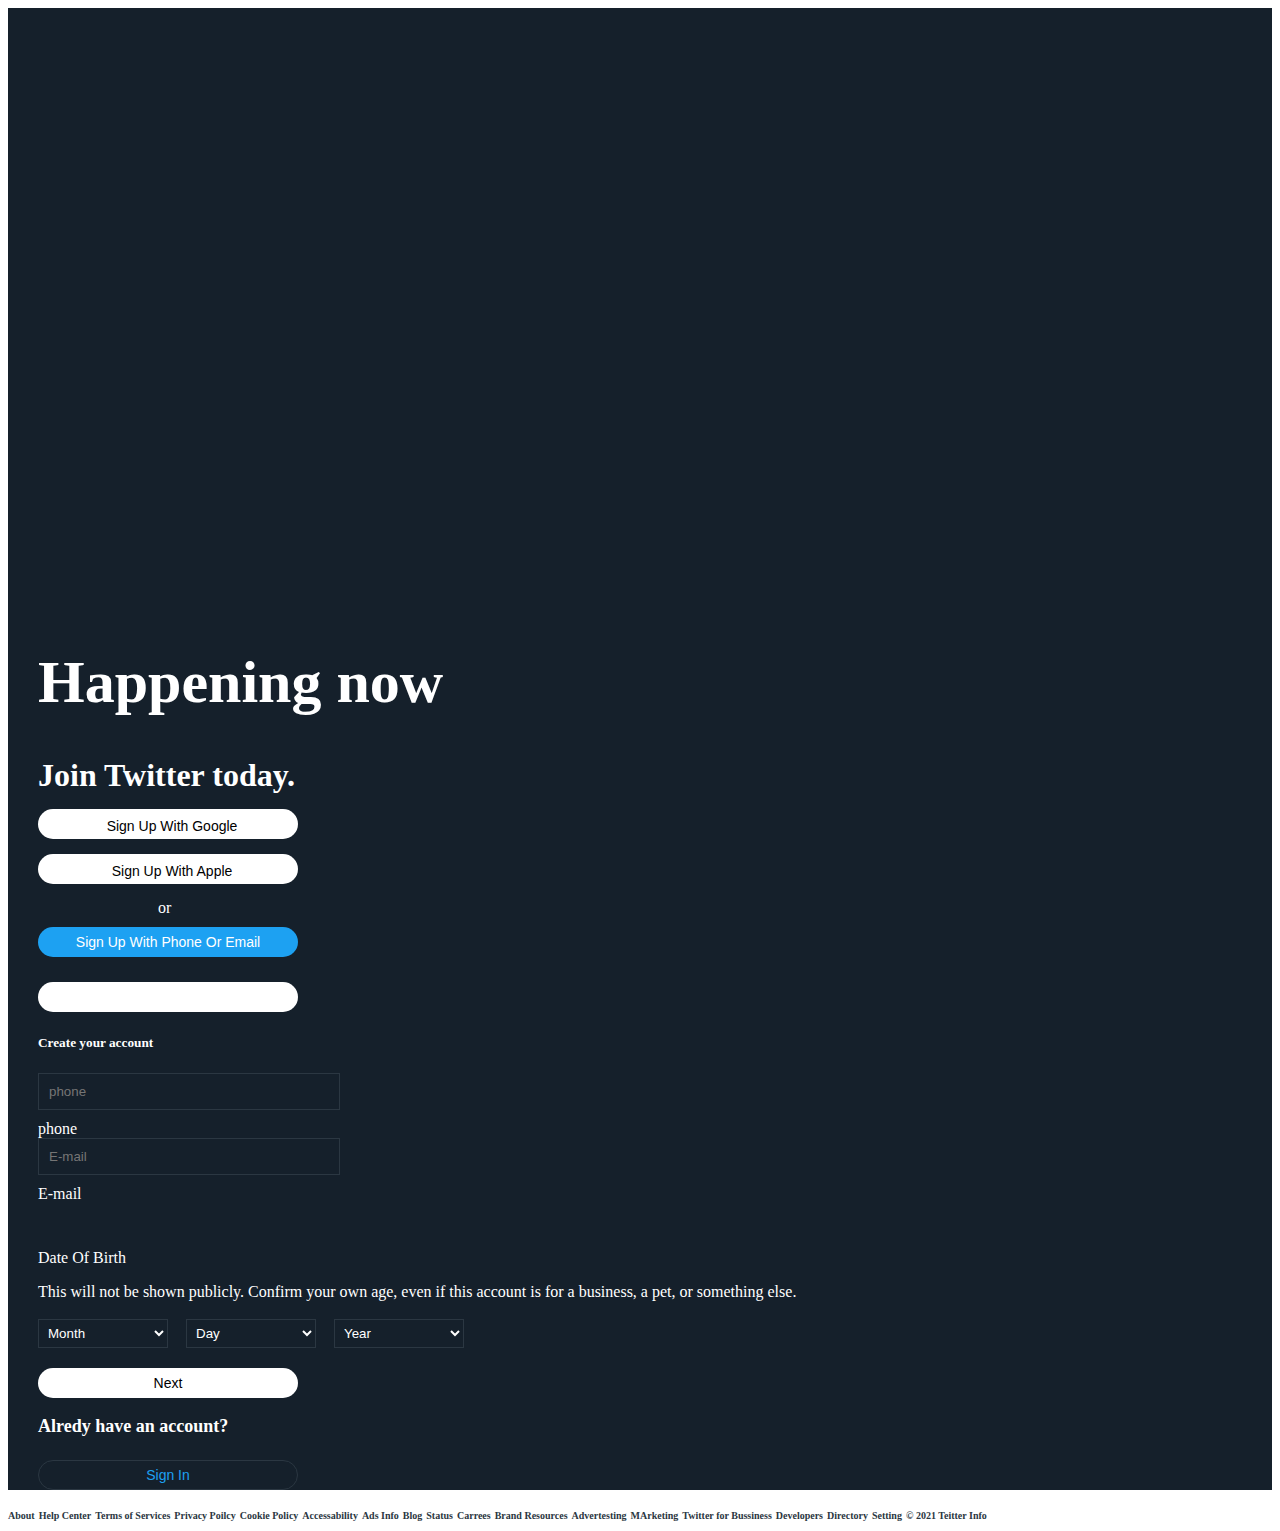
<file: index.html>
<!DOCTYPE html>
<html lang="en">
  <head>
    <meta charset="UTF-8" />
    <meta http-equiv="X-UA-Compatible" content="IE=edge" />
    <meta name="viewport" content="width=device-width, initial-scale=1.0" />
    <link rel="icon" href="favicon.ico" type="image/x-icon" />

    <link
      rel="stylesheet"
      href="https://cdnjs.cloudflare.com/ajax/libs/font-awesome/6.0.0-beta3/css/all.min.css"
      integrity="sha512-Fo3rlrZj/k7ujTnHg4CGR2D7kSs0v4LLanw2qksYuRlEzO+tcaEPQogQ0KaoGN26/zrn20ImR1DfuLWnOo7aBA=="
      crossorigin="anonymous"
      referrerpolicy="no-referrer"
    />

    <link rel="stylesheet" href="assets/css/layout.css" />
    <link rel="stylesheet" href="assets/css/style.css" />

    <title>Twitter</title>
  </head>
  <body onload="loadPage('home')">
    <header>
      <div>
        <div class="logo"><i class="fab fa-twitter"></i></div>
        <ul>
          <li>
            <a href="#"><i class="fas fa-home"></i>Home</a>
          </li>
          <li>
            <a href="#"><i class="fas fa-hashtag"></i>Explore</a>
          </li>
          <li>
            <a href="#"><i class="far fa-bell"></i>Notifications</a>
          </li>
          <li>
            <a href="#"><i class="far fa-envelope"></i>Messages</a>
          </li>
          <li>
            <a href="bookmarks.html"><i class="far fa-bookmark"></i>Bookmarks</a>
          </li>
          <li>
            <a href="#"><i class="far fa-list-alt"></i>Lists</a>
          </li>
          <li>
            <a href="profilepage.html"><i class="far fa-user"></i>Profile </a>
          </li>
          <li>
            <button onclick="logout()"><i class="fas fa-ellipsis-h"></i>Logout</button>
          </li>
        </ul>

        <button class="primary-btn tweet-btn">Tweet</button>
      </div>

      <div class="profile">
        <div class="profile-picture">
          <img id='aside-profile' src="assets/images/profile-picture.png" alt="Profile Picture" />
        </div>

        <div class="name">
          <p class="full-name" id='aside-name'></p>
          <p class="username" id='aside-user-name'></p>
        </div>

        <i class="fas fa-ellipsis-h"></i>
      </div>
    </header>

    <main>
      <!-- Homepage -->

      <section class="homepage" id="homepage">
        <div id="home-header">
          <!-- home label -->
          <span
            style="
              padding-left: 2%;
              font-size: 20px;
              font-weight: bold;
              cursor: pointer;
            "
            >Home</span
          >
          <!-- timeline options button -->
          <button id="timeline-options-btn" title="Timeline options">
            <svg id="options-svg" viewBox="0 0 24 24">
              <g>
                <path
                  d="M22.772 10.506l-5.618-2.192-2.16-6.5c-.102-.307-.39-.514-.712-.514s-.61.207-.712.513l-2.16 6.5-5.62 2.192c-.287.112-.477.39-.477.7s.19.585.478.698l5.62 2.192 2.16 6.5c.102.306.39.513.712.513s.61-.207.712-.513l2.16-6.5 5.62-2.192c.287-.112.477-.39.477-.7s-.19-.585-.478-.697zm-6.49 2.32c-.208.08-.37.25-.44.46l-1.56 4.695-1.56-4.693c-.07-.21-.23-.38-.438-.462l-4.155-1.62 4.154-1.622c.208-.08.37-.25.44-.462l1.56-4.693 1.56 4.694c.07.212.23.382.438.463l4.155 1.62-4.155 1.622zM6.663 3.812h-1.88V2.05c0-.414-.337-.75-.75-.75s-.75.336-.75.75v1.762H1.5c-.414 0-.75.336-.75.75s.336.75.75.75h1.782v1.762c0 .414.336.75.75.75s.75-.336.75-.75V5.312h1.88c.415 0 .75-.336.75-.75s-.335-.75-.75-.75zm2.535 15.622h-1.1v-1.016c0-.414-.335-.75-.75-.75s-.75.336-.75.75v1.016H5.57c-.414 0-.75.336-.75.75s.336.75.75.75H6.6v1.016c0 .414.335.75.75.75s.75-.336.75-.75v-1.016h1.098c.414 0 .75-.336.75-.75s-.336-.75-.75-.75z"
                ></path>
              </g>
            </svg>
          </button>
        </div>
        <!-- what's happening div -->

        <div class="post">
          <!-- logged in user image -->
          <img
            class="profile-img"
            id="profile"
            style="border-radius: 50%"
            src="./assets/images/profile-picture.png"
            alt="profile image"
          />
          <div class="post-right-side">
            <input
              id="write-header"
              type="text"
              placeholder="What's happening?"
            />
            <div id="upload-list">
              <ul>
                <li>
                  <span title="Media">
                    <svg viewBox="0 0 24 24">
                      <g>
                        <path
                          d="M19.75 2H4.25C3.01 2 2 3.01 2 4.25v15.5C2 20.99 3.01 22 4.25 22h15.5c1.24 0 2.25-1.01 2.25-2.25V4.25C22 3.01 20.99 2 19.75 2zM4.25 3.5h15.5c.413 0 .75.337.75.75v9.676l-3.858-3.858c-.14-.14-.33-.22-.53-.22h-.003c-.2 0-.393.08-.532.224l-4.317 4.384-1.813-1.806c-.14-.14-.33-.22-.53-.22-.193-.03-.395.08-.535.227L3.5 17.642V4.25c0-.413.337-.75.75-.75zm-.744 16.28l5.418-5.534 6.282 6.254H4.25c-.402 0-.727-.322-.744-.72zm16.244.72h-2.42l-5.007-4.987 3.792-3.85 4.385 4.384v3.703c0 .413-.337.75-.75.75z"
                        ></path>
                        <circle cx="8.868" cy="8.309" r="1.542"></circle>
                      </g>
                    </svg>
                  </span>
                </li>
                <li>
                  <span title="GIF">
                    <svg viewBox="0 0 24 24">
                      <g>
                        <path
                          d="M19 10.5V8.8h-4.4v6.4h1.7v-2h2v-1.7h-2v-1H19zm-7.3-1.7h1.7v6.4h-1.7V8.8zm-3.6 1.6c.4 0 .9.2 1.2.5l1.2-1C9.9 9.2 9 8.8 8.1 8.8c-1.8 0-3.2 1.4-3.2 3.2s1.4 3.2 3.2 3.2c1 0 1.8-.4 2.4-1.1v-2.5H7.7v1.2h1.2v.6c-.2.1-.5.2-.8.2-.9 0-1.6-.7-1.6-1.6 0-.8.7-1.6 1.6-1.6z"
                        ></path>
                        <path
                          d="M20.5 2.02h-17c-1.24 0-2.25 1.007-2.25 2.247v15.507c0 1.238 1.01 2.246 2.25 2.246h17c1.24 0 2.25-1.008 2.25-2.246V4.267c0-1.24-1.01-2.247-2.25-2.247zm.75 17.754c0 .41-.336.746-.75.746h-17c-.414 0-.75-.336-.75-.746V4.267c0-.412.336-.747.75-.747h17c.414 0 .75.335.75.747v15.507z"
                        ></path>
                      </g>
                    </svg>
                  </span>
                </li>
                <li>
                  <span title="Poll">
                    <svg viewBox="0 0 24 24">
                      <g>
                        <path
                          d="M20.222 9.16h-1.334c.015-.09.028-.182.028-.277V6.57c0-.98-.797-1.777-1.778-1.777H3.5V3.358c0-.414-.336-.75-.75-.75s-.75.336-.75.75V20.83c0 .415.336.75.75.75s.75-.335.75-.75v-1.434h10.556c.98 0 1.778-.797 1.778-1.777v-2.313c0-.095-.014-.187-.028-.278h4.417c.98 0 1.778-.798 1.778-1.778v-2.31c0-.983-.797-1.78-1.778-1.78zM17.14 6.293c.152 0 .277.124.277.277v2.31c0 .154-.125.28-.278.28H3.5V6.29h13.64zm-2.807 9.014v2.312c0 .153-.125.277-.278.277H3.5v-2.868h10.556c.153 0 .277.126.277.28zM20.5 13.25c0 .153-.125.277-.278.277H3.5V10.66h16.722c.153 0 .278.124.278.277v2.313z"
                        ></path>
                      </g>
                    </svg>
                  </span>
                </li>
                <li>
                  <span title="Emoji">
                    <svg viewBox="0 0 24 24">
                      <g>
                        <path
                          d="M12 22.75C6.072 22.75 1.25 17.928 1.25 12S6.072 1.25 12 1.25 22.75 6.072 22.75 12 17.928 22.75 12 22.75zm0-20C6.9 2.75 2.75 6.9 2.75 12S6.9 21.25 12 21.25s9.25-4.15 9.25-9.25S17.1 2.75 12 2.75z"
                        ></path>
                        <path
                          d="M12 17.115c-1.892 0-3.633-.95-4.656-2.544-.224-.348-.123-.81.226-1.035.348-.226.812-.124 1.036.226.747 1.162 2.016 1.855 3.395 1.855s2.648-.693 3.396-1.854c.224-.35.688-.45 1.036-.225.35.224.45.688.226 1.036-1.025 1.594-2.766 2.545-4.658 2.545z"
                        ></path>
                        <circle cx="14.738" cy="9.458" r="1.478"></circle>
                        <circle cx="9.262" cy="9.458" r="1.478"></circle>
                      </g>
                    </svg>
                  </span>
                </li>
                <li>
                  <span title="Schedule">
                    <svg viewBox="0 0 24 24">
                      <g>
                        <path
                          d="M-37.9 18c-.1-.1-.1-.1-.1-.2.1 0 .1.1.1.2z"
                        ></path>
                        <path
                          d="M-37.9 18c-.1-.1-.1-.1-.1-.2.1 0 .1.1.1.2zM18 2.2h-1.3v-.3c0-.4-.3-.8-.8-.8-.4 0-.8.3-.8.8v.3H7.7v-.3c0-.4-.3-.8-.8-.8-.4 0-.8.3-.8.8v.3H4.8c-1.4 0-2.5 1.1-2.5 2.5v13.1c0 1.4 1.1 2.5 2.5 2.5h2.9c.4 0 .8-.3.8-.8 0-.4-.3-.8-.8-.8H4.8c-.6 0-1-.5-1-1V7.9c0-.3.4-.7 1-.7H18c.6 0 1 .4 1 .7v1.8c0 .4.3.8.8.8.4 0 .8-.3.8-.8v-5c-.1-1.4-1.2-2.5-2.6-2.5zm1 3.7c-.3-.1-.7-.2-1-.2H4.8c-.4 0-.7.1-1 .2V4.7c0-.6.5-1 1-1h1.3v.5c0 .4.3.8.8.8.4 0 .8-.3.8-.8v-.5h7.5v.5c0 .4.3.8.8.8.4 0 .8-.3.8-.8v-.5H18c.6 0 1 .5 1 1v1.2z"
                        ></path>
                        <path
                          d="M15.5 10.4c-3.4 0-6.2 2.8-6.2 6.2 0 3.4 2.8 6.2 6.2 6.2 3.4 0 6.2-2.8 6.2-6.2 0-3.4-2.8-6.2-6.2-6.2zm0 11c-2.6 0-4.7-2.1-4.7-4.7s2.1-4.7 4.7-4.7 4.7 2.1 4.7 4.7c0 2.5-2.1 4.7-4.7 4.7z"
                        ></path>
                        <path
                          d="M18.9 18.7c-.1.2-.4.4-.6.4-.1 0-.3 0-.4-.1l-3.1-2v-3c0-.4.3-.8.8-.8.4 0 .8.3.8.8v2.2l2.4 1.5c.2.2.3.6.1 1z"
                        ></path>
                      </g>
                    </svg>
                  </span>
                </li>
                <li>
                  <span title="Location">
                    <svg viewBox="0 0 24 24">
                      <g>
                        <path
                          d="M12 14.315c-2.088 0-3.787-1.698-3.787-3.786S9.913 6.74 12 6.74s3.787 1.7 3.787 3.787-1.7 3.785-3.787 3.785zm0-6.073c-1.26 0-2.287 1.026-2.287 2.287S10.74 12.814 12 12.814s2.287-1.025 2.287-2.286S13.26 8.24 12 8.24z"
                        ></path>
                        <path
                          d="M20.692 10.69C20.692 5.9 16.792 2 12 2s-8.692 3.9-8.692 8.69c0 1.902.603 3.708 1.743 5.223l.003-.002.007.015c1.628 2.07 6.278 5.757 6.475 5.912.138.11.302.163.465.163.163 0 .327-.053.465-.162.197-.155 4.847-3.84 6.475-5.912l.007-.014.002.002c1.14-1.516 1.742-3.32 1.742-5.223zM12 20.29c-1.224-.99-4.52-3.715-5.756-5.285-.94-1.25-1.436-2.742-1.436-4.312C4.808 6.727 8.035 3.5 12 3.5s7.192 3.226 7.192 7.19c0 1.57-.497 3.062-1.436 4.313-1.236 1.57-4.532 4.294-5.756 5.285z"
                        ></path>
                      </g>
                    </svg>
                  </span>
                </li>
              </ul>
              <button class="primary-btn tweet-btn" onclick="addPost('write-header')">Tweet</button>
            </div>
          </div>
        </div>

        <div class="lds-ring">
          <div></div>
          <div></div>
          <div></div>
          <div></div>
        </div>
      </section>
      <!-- Sidebar -->

      <aside class="sidebar">
        <div class="search-bar">
          <input type="text" placeholder="Search Twitter" />
          <i class="fas fa-search"></i>
        </div>
        <div class="content">
          <div id="news-div" class="news">
            <span style="padding-left: 15px;font-size: 20px;font-weight: bold;cursor: pointer;">What's happening?</span>

          </div>
          <div id="asideUsers">
            <!-- folllow -->
          </div>
        </div>
      </aside>
    </main>
    <script src="./main.js"></script>
  </body>
</html>
</file>
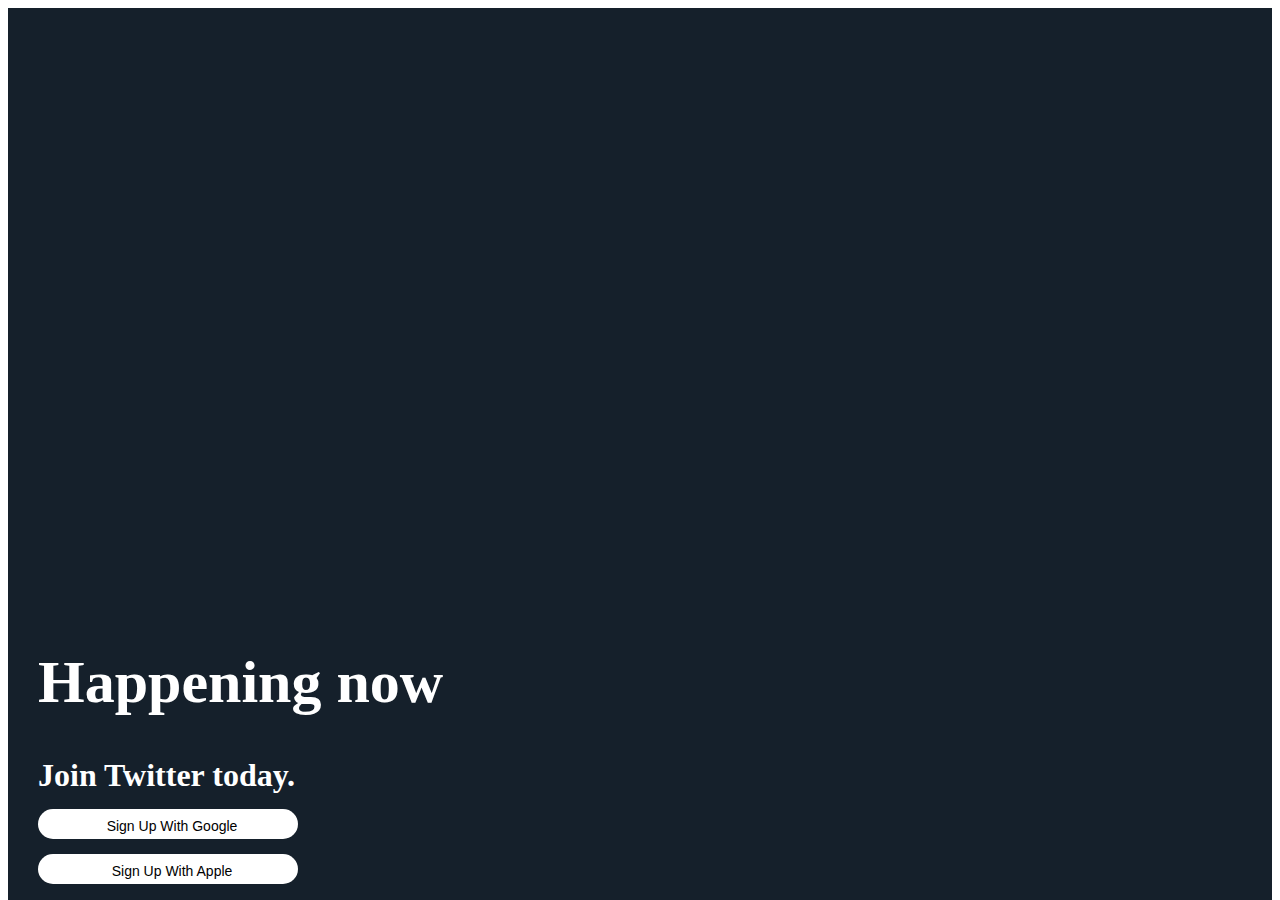
<file: bookmarks.html>
<!DOCTYPE html>
<html lang="en">
  <head>
    <meta charset="UTF-8" />
    <meta http-equiv="X-UA-Compatible" content="IE=edge" />
    <meta name="viewport" content="width=device-width, initial-scale=1.0" />
    <link rel="icon" href="favicon.ico" type="image/x-icon" />

    <link
      rel="stylesheet"
      href="https://cdnjs.cloudflare.com/ajax/libs/font-awesome/6.0.0-beta3/css/all.min.css"
      integrity="sha512-Fo3rlrZj/k7ujTnHg4CGR2D7kSs0v4LLanw2qksYuRlEzO+tcaEPQogQ0KaoGN26/zrn20ImR1DfuLWnOo7aBA=="
      crossorigin="anonymous"
      referrerpolicy="no-referrer"
    />

    <link rel="stylesheet" href="assets/css/layout.css" />
    <link rel="stylesheet" href="assets/css/style.css" />

    <title>Twitter</title>
  </head>

  <body onload="loadPage('bookmarks')">
    <header>
      <div>
        <div class="logo"><i class="fab fa-twitter"></i></div>
        <ul>
          <li>
            <a href="index.html"><i class="fas fa-home"></i>Home</a>
          </li>
          <li>
            <a href="#"><i class="fas fa-hashtag"></i>Explore</a>
          </li>
          <li>
            <a href="#"><i class="far fa-bell"></i>Notifications</a>
          </li>
          <li>
            <a href="#"><i class="far fa-envelope"></i>Messages</a>
          </li>
          <li>
            <a href="bookmarks.html"
              ><i class="far fa-bookmark"></i>Bookmarks</a
            >
          </li>
          <li>
            <a href="#"><i class="far fa-list-alt"></i>Lists</a>
          </li>
          <li>
            <a href="profilepage.html"><i class="far fa-user"></i>Profile </a>
          </li>
          <li>
            <button onclick="logout()"><i class="fas fa-ellipsis-h"></i>Logout</button>
          </li>
        </ul>

        <button class="primary-btn tweet-btn">Tweet</button>
      </div>

      <div class="profile">
        <div class="profile-picture">
          <img
            id="aside-profile"
            src="assets/images/profile-picture.png"
            alt="Profile Picture"
          />
        </div>

        <div class="name">
          <p class="full-name" id="aside-name"></p>
          <p class="username" id="aside-user-name"></p>
        </div>

        <i class="fas fa-ellipsis-h"></i>
      </div>
    </header>

    <main>
      <section class="bookmarkspage homepage">
        <!-- bookmarks header -->
        <div id="home-header" style="display: flex; flex-direction: column">
          <span
            style="
              padding-left: 2%;
              font-size: 20px;
              font-weight: bold;
              cursor: pointer;
            "
            >Bookmarks</span
          >
          <span
            id="username-span"
            style="
              padding-left: 2%;
              font-size: 15px;
              cursor: pointer;
              color: #778794;
            "
          >
            @username
          </span>
        </div>

        <div id="bookmarks">
          <div class="lds-ring">
            <div></div>
            <div></div>
            <div></div>
            <div></div>
          </div>
        </div>

        <!-- in case there is no bookmarks -->
        <div
          id="no-bookmarks"
          style="
            display: none;
            padding: 2% 25%;
            font-size: 30px;
            font-weight: bolder;
          "
        >
          <span> You haven't added any Tweets to your Bookmarks yet </span>
          <br />
          <span style="color: #778794; font-size: 15px; font-weight: lighter">
            When you do, they'll show up here.
          </span>
        </div>

        <!-- bookmarked posts design -->
      </section>
      <!-- Sidebar -->

      <aside class="sidebar">
        <div class="search-bar">
          <input type="text" placeholder="Search Twitter" />
          <i class="fas fa-search"></i>
        </div>
        <div class="content">
          <div id="news-div" class="news">
            <span style="padding-left: 15px;font-size: 20px;font-weight: bold;cursor: pointer;">What's happening?</span>

          </div>
          <div id="asideUsers">
            <!-- folllow -->
          </div>
        </div>
      </aside>
    </main>
    <script src="./main.js"></script>
  </body>
</html>
</file>
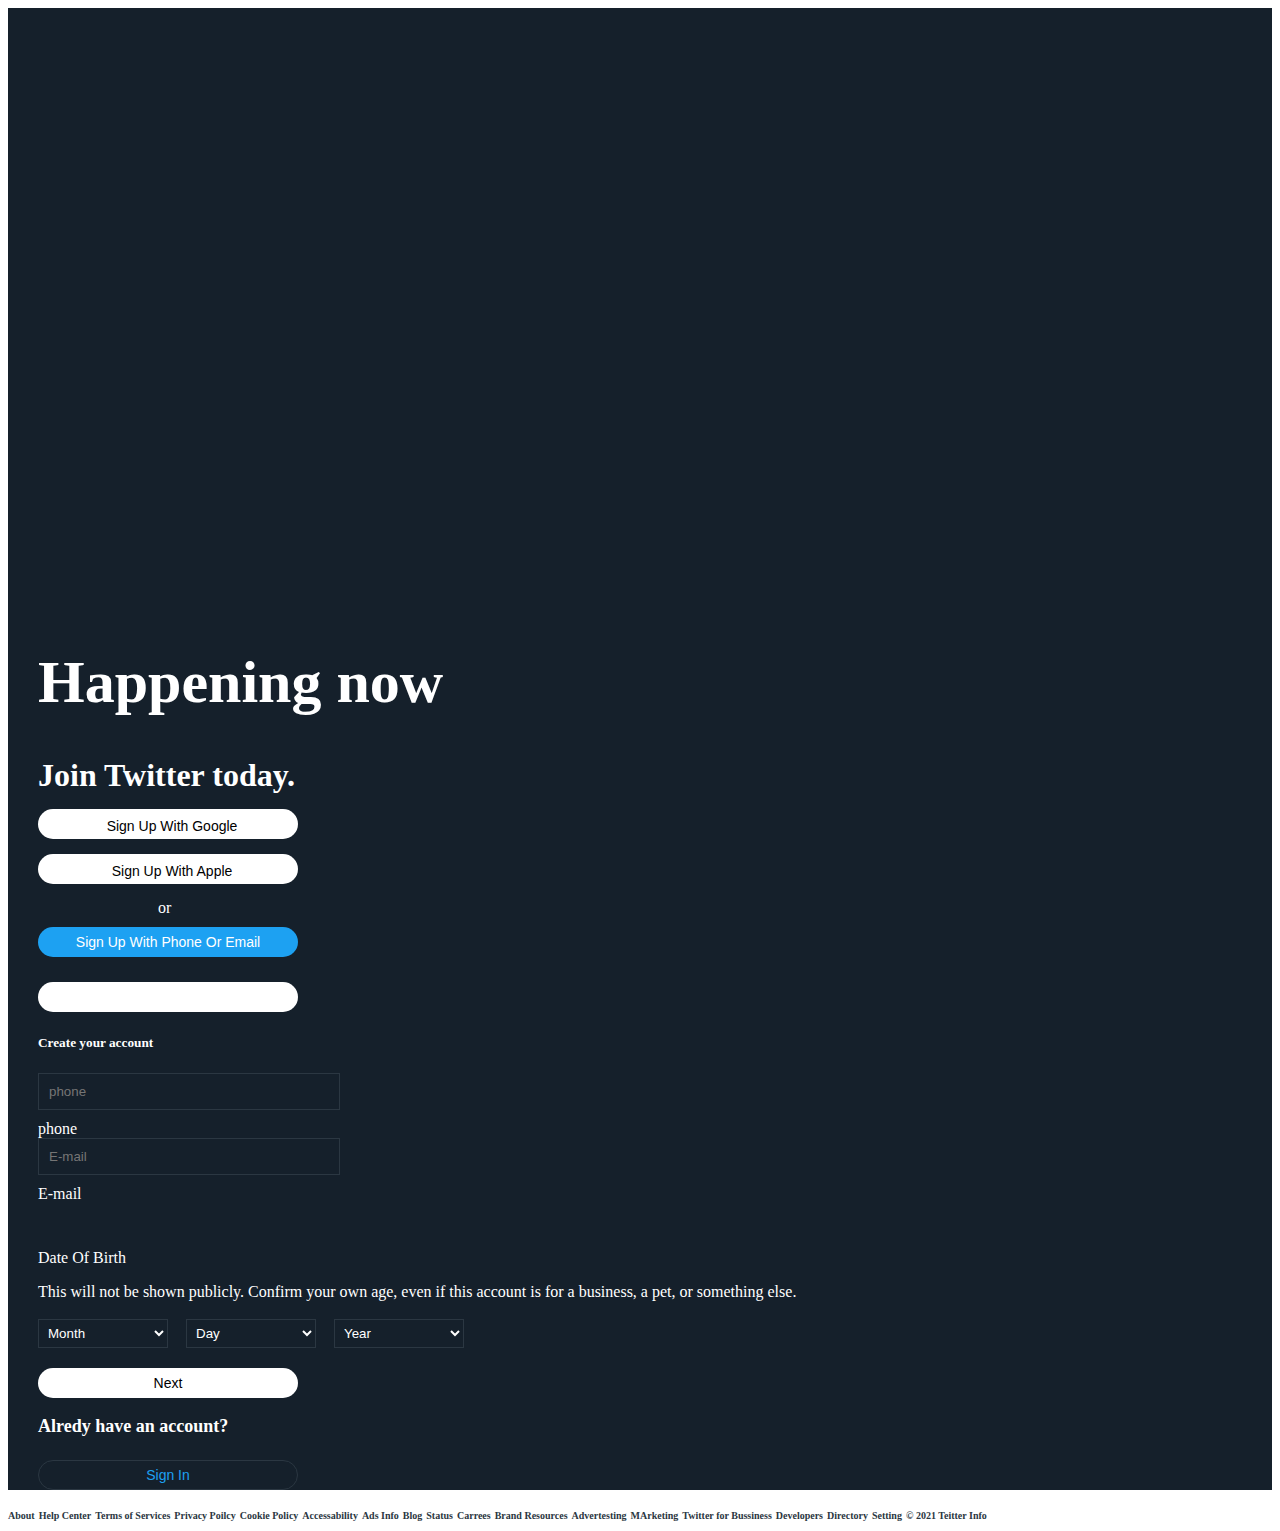
<file: comments.html>
<!DOCTYPE html>
<html lang="en">

<head>
    <meta charset="UTF-8" />
    <meta http-equiv="X-UA-Compatible" content="IE=edge" />
    <meta name="viewport" content="width=device-width, initial-scale=1.0" />
    <link rel="icon" href="favicon.ico" type="image/x-icon" />

    <link rel="stylesheet" href="https://cdnjs.cloudflare.com/ajax/libs/font-awesome/6.0.0-beta3/css/all.min.css"
        integrity="sha512-Fo3rlrZj/k7ujTnHg4CGR2D7kSs0v4LLanw2qksYuRlEzO+tcaEPQogQ0KaoGN26/zrn20ImR1DfuLWnOo7aBA=="
        crossorigin="anonymous" referrerpolicy="no-referrer" />

    <link rel="stylesheet" href="assets/css/layout.css" />
    <link rel="stylesheet" href="assets/css/style.css" />

    <title>Twitter/Comments</title>
</head>

<body id='tweetPage' onload="loadPage('tweet')">
    <header>
        <div>
            <div class="logo"><i class="fab fa-twitter"></i></div>
            <ul>
                <li>
                    <a href="index.html"><i class="fas fa-home"></i>Home</a>
                </li>
                <li>
                    <a href="#"><i class="fas fa-hashtag"></i>Explore</a>
                </li>
                <li>
                    <a href="#"><i class="far fa-bell"></i>Notifications</a>
                </li>
                <li>
                    <a href="#"><i class="far fa-envelope"></i>Messages</a>
                </li>
                <li>
                    <a href="bookmarks.html"><i class="far fa-bookmark"></i>Bookmarks</a>
                </li>
                <li>
                    <a href="#"><i class="far fa-list-alt"></i>Lists</a>
                </li>
                <li>
                    <a href="profilepage.html"><i class="far fa-user"></i>Profile </a>
                </li>
                <li>
                    <button onclick="logout()"><i class="fas fa-ellipsis-h"></i>Logout</button>
                </li>
            </ul>

            <button class="primary-btn tweet-btn">Tweet</button>
        </div>

        <div class="profile">
            <div class="profile-picture">
                <img id='aside-profile' src="assets/images/profile-picture.png" alt="Profile Picture" />
            </div>

            <div class="name">
                <p class="full-name" id='aside-name'></p>
                <p class="username" id='aside-user-name'></p>
            </div>

            <i class="fas fa-ellipsis-h"></i>
        </div>
    </header>

    <main>
        <section  class="homepage" >

            <!-- comments header -->
            <div id="home-header" style="display: flex ; align-items: center;">
             <div class="back-btn" onclick="history.back()">
                 <svg viewBox="0 0 24 24" class="r-4qtqp9 r-yyyyoo r-z80fyv r-dnmrzs r-bnwqim r-1plcrui r-lrvibr r-19wmn03" fill='white' style="color:white;"><g><path d="M20 11H7.414l4.293-4.293c.39-.39.39-1.023 0-1.414s-1.023-.39-1.414 0l-6 6c-.39.39-.39 1.023 0 1.414l6 6c.195.195.45.293.707.293s.512-.098.707-.293c.39-.39.39-1.023 0-1.414L7.414 13H20c.553 0 1-.447 1-1s-.447-1-1-1z"></path></g></svg>
             </div>
             <span style="
              padding-left: 2%;
              font-size: 20px;
              font-weight: bold;
             "> Tweet</span> 
            </div>

            <!-- loading spinner -->
            <div class="lds-ring">
              <div></div>
              <div></div>
              <div></div>
              <div></div>
            </div>
            
        </section>
        <!-- Sidebar -->

        <aside class="sidebar">
            <div class="search-bar">
                <input type="text" placeholder="Search Twitter" />
                <i class="fas fa-search"></i>
            </div>
            <div class="content">
                <div id="news-div" class="news">
                    <span style="padding-left: 15px;font-size: 20px;font-weight: bold;cursor: pointer;">What's happening?</span>
        
                  </div>
                <div id="asideUsers">
                    <!-- folllow -->
                </div>
            </div>
        </aside>
    </main>
    <script src="./main.js"></script>
</body>

</html>
</file>
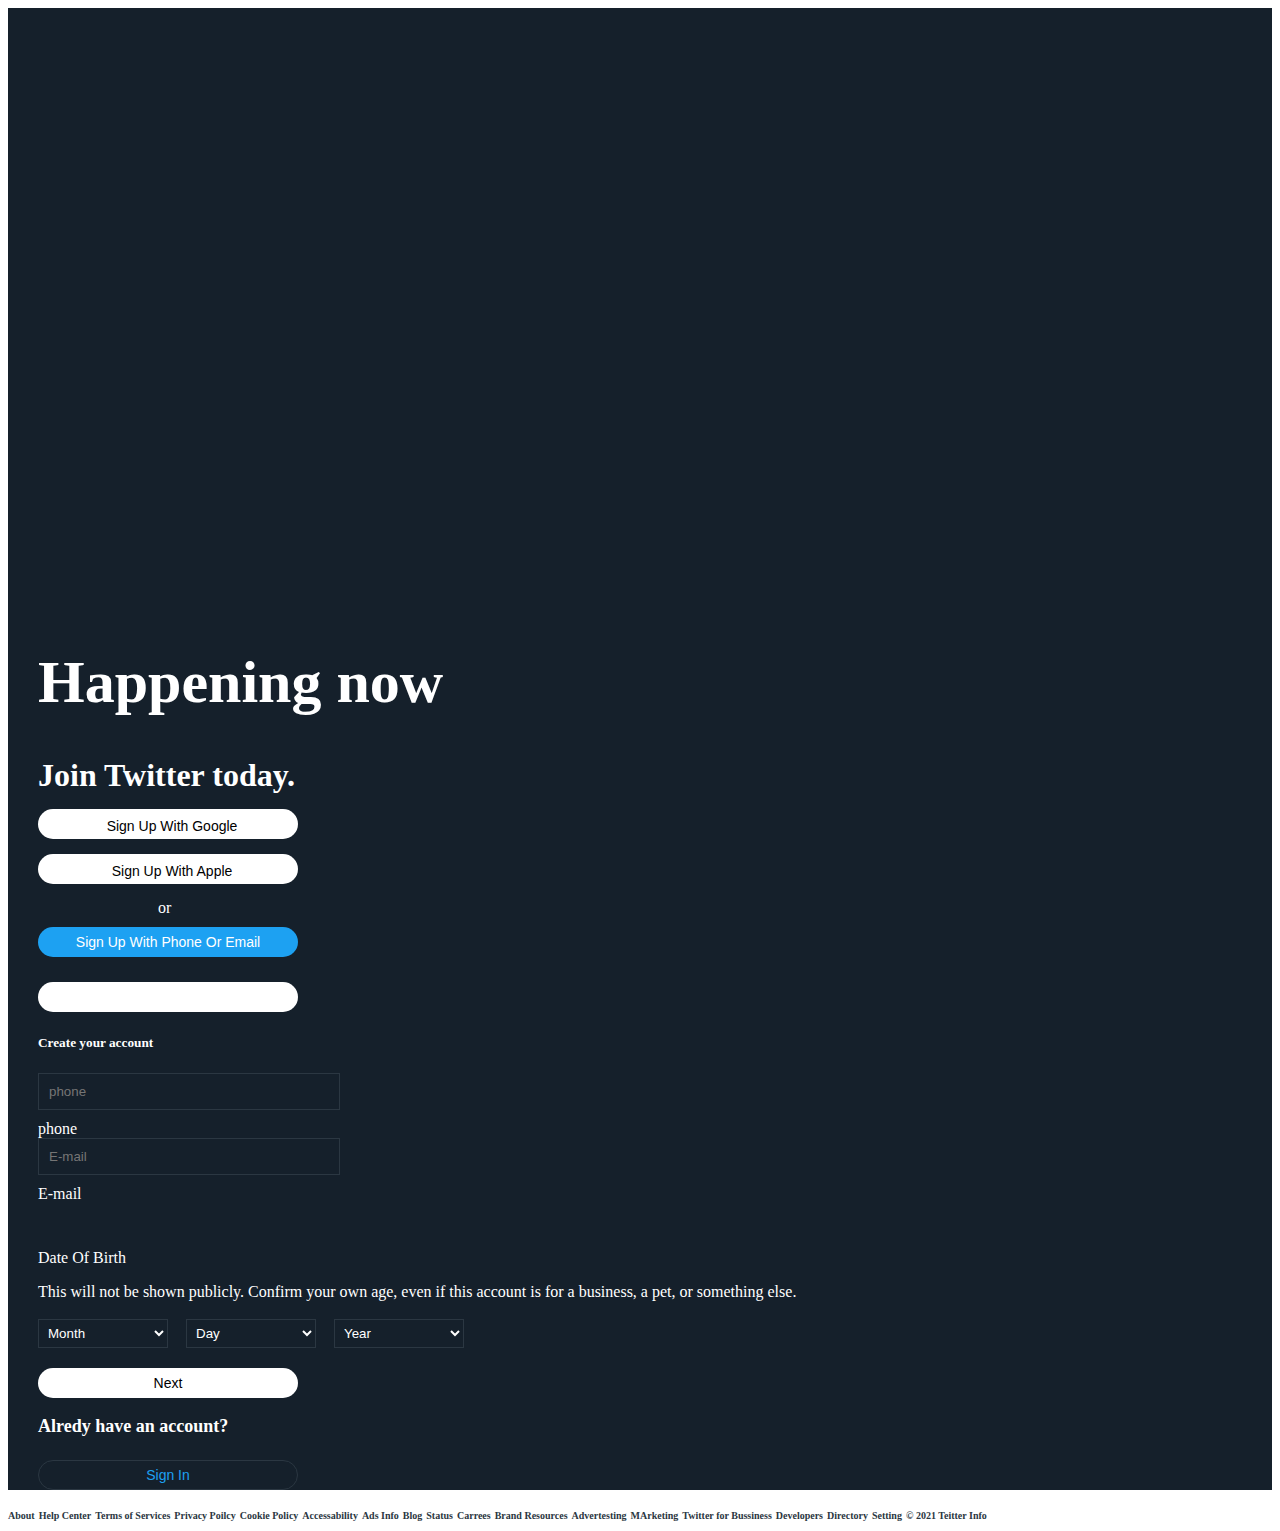
<file: profilepage.html>
<!DOCTYPE html>
<html lang="en">

<head>
    <meta charset="UTF-8" />
    <meta http-equiv="X-UA-Compatible" content="IE=edge" />
    <meta name="viewport" content="width=device-width, initial-scale=1.0" />
    <link rel="icon" href="favicon.ico" type="image/x-icon" />

    <link rel="stylesheet" href="https://cdnjs.cloudflare.com/ajax/libs/font-awesome/6.0.0-beta3/css/all.min.css"
        integrity="sha512-Fo3rlrZj/k7ujTnHg4CGR2D7kSs0v4LLanw2qksYuRlEzO+tcaEPQogQ0KaoGN26/zrn20ImR1DfuLWnOo7aBA=="
        crossorigin="anonymous" referrerpolicy="no-referrer" />

    <link rel="stylesheet" href="assets/css/layout.css" />
    <link rel="stylesheet" href="assets/css/style.css" />

    <title>Twitter</title>
</head>

<body onload="loadPage('profilepage')">
    <header>
        <div>
            <div class="logo"><i class="fab fa-twitter"></i></div>
            <ul>
                <li>
                    <a href="index.html"><i class="fas fa-home"></i>Home</a>
                </li>
                <li>
                    <a href="#"><i class="fas fa-hashtag"></i>Explore</a>
                </li>
                <li>
                    <a href="#"><i class="far fa-bell"></i>Notifications</a>
                </li>
                <li>
                    <a href="#"><i class="far fa-envelope"></i>Messages</a>
                </li>
                <li>
                    <a href="bookmarks.html"><i class="far fa-bookmark"></i>Bookmarks</a>
                </li>
                <li>
                    <a href="#"><i class="far fa-list-alt"></i>Lists</a>
                </li>
                <li>
                    <a href="#"><i class="far fa-user"></i>Profile </a>
                </li>
                <li>
                    <button onclick="logout()"><i class="fas fa-ellipsis-h"></i>Logout</button>
                </li>
            </ul>

            <button class="primary-btn tweet-btn">Tweet</button>
        </div>

        <div class="profile">
            <div class="profile-picture">
                <img id='aside-profile' src="assets/images/profile-picture.png" alt="Profile Picture" />
            </div>

            <div class="name">
                <p class="full-name" id='aside-name'></p>
                <p class="username" id='aside-user-name'></p>
            </div>

            <i class="fas fa-ellipsis-h"></i>
        </div>
    </header>

    <main>
        <section class="profile-page" style="width: 100%;" >
            <div id="home-header" style="display: flex;flex-direction: row;">
                <a href="index.html"><i class="fas fa-arrow-left"></i></a>
                <span id="name-span" style="
              padding-left: 2%;
              cursor: pointer;
            ">
                    Name
                </span>
            </div>

            <div class="user-info" >
                <div style="position: relative;height: max-content;">
                    <div style="width: 100%;height:200px;background-color: #3D5466;"></div>
                    <img id="profile-user-image" class="user-profile-image"src="./assets/images/profile-picture.png"/>
                </div>  
                <button class="edit-profile-btn">
                    Edit profile
                </button> 
                <div style="display: flex;flex-direction: column;margin-top: 16%;padding-left: 3%;line-height: 2em;">
                    <strong id="profile-user-name">Name</strong>
                    <span id="profile-user-username"style="font-size: 15px;cursor: pointer;color: #778794;">Username</span>
                    <div style="display: flex;flex-direction: row;">
                        <span id="profile-following" >0</span>
                        <span style="font-size: 15px;cursor: pointer;color: #778794; padding-left: 3%;"> Following</span>
                        <span id="profile-followers" style="margin-left: 5%;">0</span>
                        <span style="font-size: 15px;cursor: pointer;color: #778794;padding-left: 3%;"> Followers</span>
                    </div>
                </div>
            </div>

            <!-- static UI -->
            <div id="profile-body" style="margin-top: 3%;">
                <ul class="Tweets-options">
                 <li>
                     Tweets
                 </li>   
                 <li>
                     Tweets & replies
                 </li>
                 <li>
                     Media
                 </li>
                 <li>
                     Likes
                 </li>
                </ul>
            </div>   
            <div class="homepage" style="display: block;width: 100%;">
                <div class="lds-ring"><div></div><div></div><div></div><div></div></div>
            </div>   
        </section>
        <!-- Sidebar -->

        <aside class="sidebar">
            <div class="search-bar" style="right: 7%;">
                <input type="text" placeholder="Search Twitter" />
                <i class="fas fa-search"></i>
            </div>
            <div class="content">
                <div id="news-div" class="news">
                    <span style="padding-left: 15px;font-size: 20px;font-weight: bold;cursor: pointer;">What's happening?</span>
        
                  </div>
                <div id="asideUsers">
                    <!-- folllow -->
                </div>
            </div>
        </aside>
    </main>
    <script src="./main.js"></script>
</body>

</html>
</file>
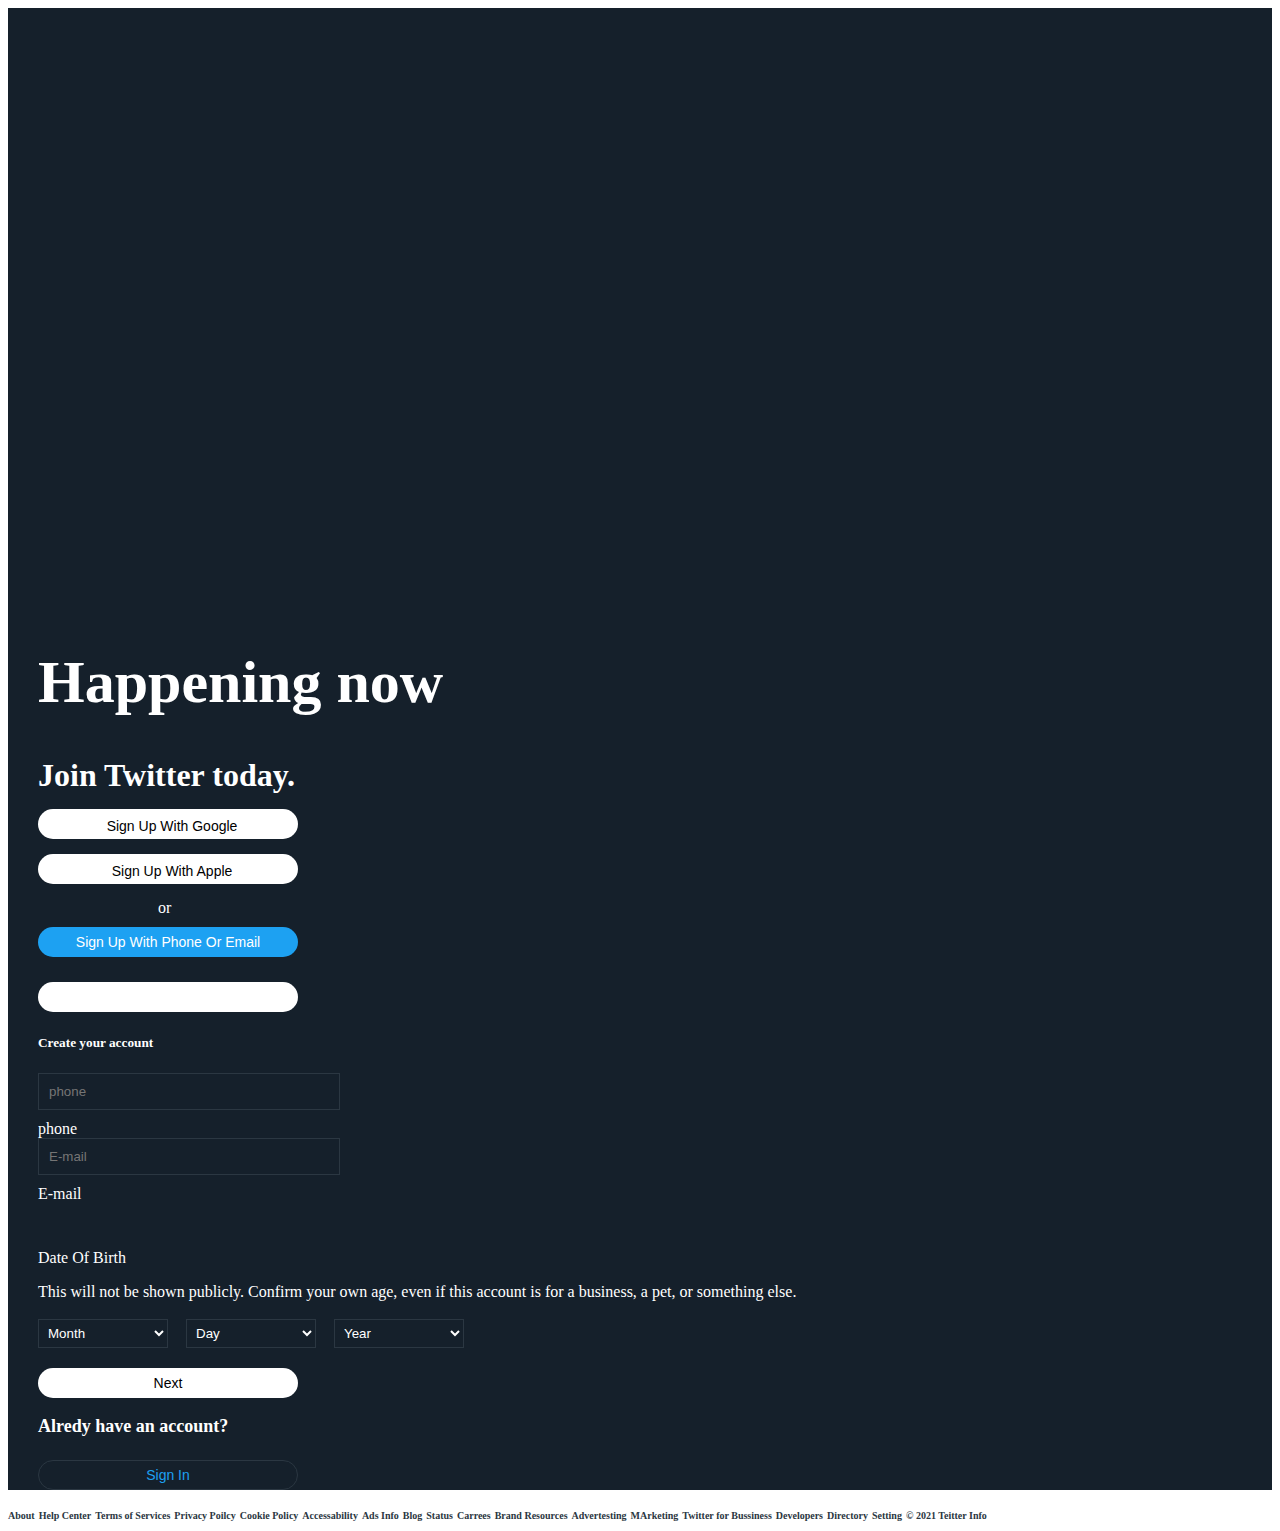
<file: WhoToFollow.html>
<!DOCTYPE html>
<html lang="en">
  <head>
    <meta charset="UTF-8" />
    <meta http-equiv="X-UA-Compatible" content="IE=edge" />
    <meta name="viewport" content="width=device-width, initial-scale=1.0" />
    <link rel="icon" href="favicon.ico" type="image/x-icon" />

    <link
      rel="stylesheet"
      href="https://cdnjs.cloudflare.com/ajax/libs/font-awesome/6.0.0-beta3/css/all.min.css"
      integrity="sha512-Fo3rlrZj/k7ujTnHg4CGR2D7kSs0v4LLanw2qksYuRlEzO+tcaEPQogQ0KaoGN26/zrn20ImR1DfuLWnOo7aBA=="
      crossorigin="anonymous"
      referrerpolicy="no-referrer"
    />

    <link rel="stylesheet" href="assets/css/layout.css" />
    <link rel="stylesheet" href="assets/css/style.css" />

    <title>Twitter</title>
  </head>

  <body onload="loadPage('whoTofollow')">
    <header>
      <div>
        <div class="logo"><i class="fab fa-twitter"></i></div>
        <ul>
          <li>
            <a href="index.html"><i class="fas fa-home"></i>Home</a>
          </li>
          <li>
            <a href="#"><i class="fas fa-hashtag"></i>Explore</a>
          </li>
          <li>
            <a href="#"><i class="far fa-bell"></i>Notifications</a>
          </li>
          <li>
            <a href="#"><i class="far fa-envelope"></i>Messages</a>
          </li>
          <li>
            <a href="bookmarks.html"
              ><i class="far fa-bookmark"></i>Bookmarks</a
            >
          </li>
          <li>
            <a href="#"><i class="far fa-list-alt"></i>Lists</a>
          </li>
          <li>
            <a href="profilepage.html"><i class="far fa-user"></i>Profile </a>
          </li>
          <li>
            <button onclick="logout()"><i class="fas fa-ellipsis-h"></i>Logout</button>
          </li>
        </ul>

        <button class="primary-btn tweet-btn">Tweet</button>
      </div>

      <div class="profile">
        <div class="profile-picture">
          <img
            id="aside-profile"
            src="assets/images/profile-picture.png"
            alt="Profile Picture"
          />
        </div>

        <div class="name">
          <p class="full-name" id="aside-name"></p>
          <p class="username" id="aside-user-name"></p>
        </div>

        <i class="fas fa-ellipsis-h"></i>
      </div>
    </header>

    <main>
      <section class="homepage">
        <div id="home-header" style="display: flex; flex-direction: column">
          <span
            style="
              padding-left: 2%;
              font-size: 20px;
              font-weight: bold;
              cursor: pointer;
            "
            >Connect</span
          >
        </div>
        <div id="asideUsers">

        </div>
      </section>
      <!-- Sidebar -->

      <aside class="sidebar">
        <div class="search-bar">
          <input type="text" placeholder="Search Twitter" />
          <i class="fas fa-search"></i>
        </div>
        <div class="content">
            <div id="news-div" class="news">
                <span style="padding-left: 15px;font-size: 20px;font-weight: bold;cursor: pointer;">What's happening?</span>
    
              </div>
          <div id="asideUsers">
            <!-- folllow -->
          </div>
        </div>
      </aside>
    </main>
    <script src="./main.js"></script>
  </body>
</html>
</file>
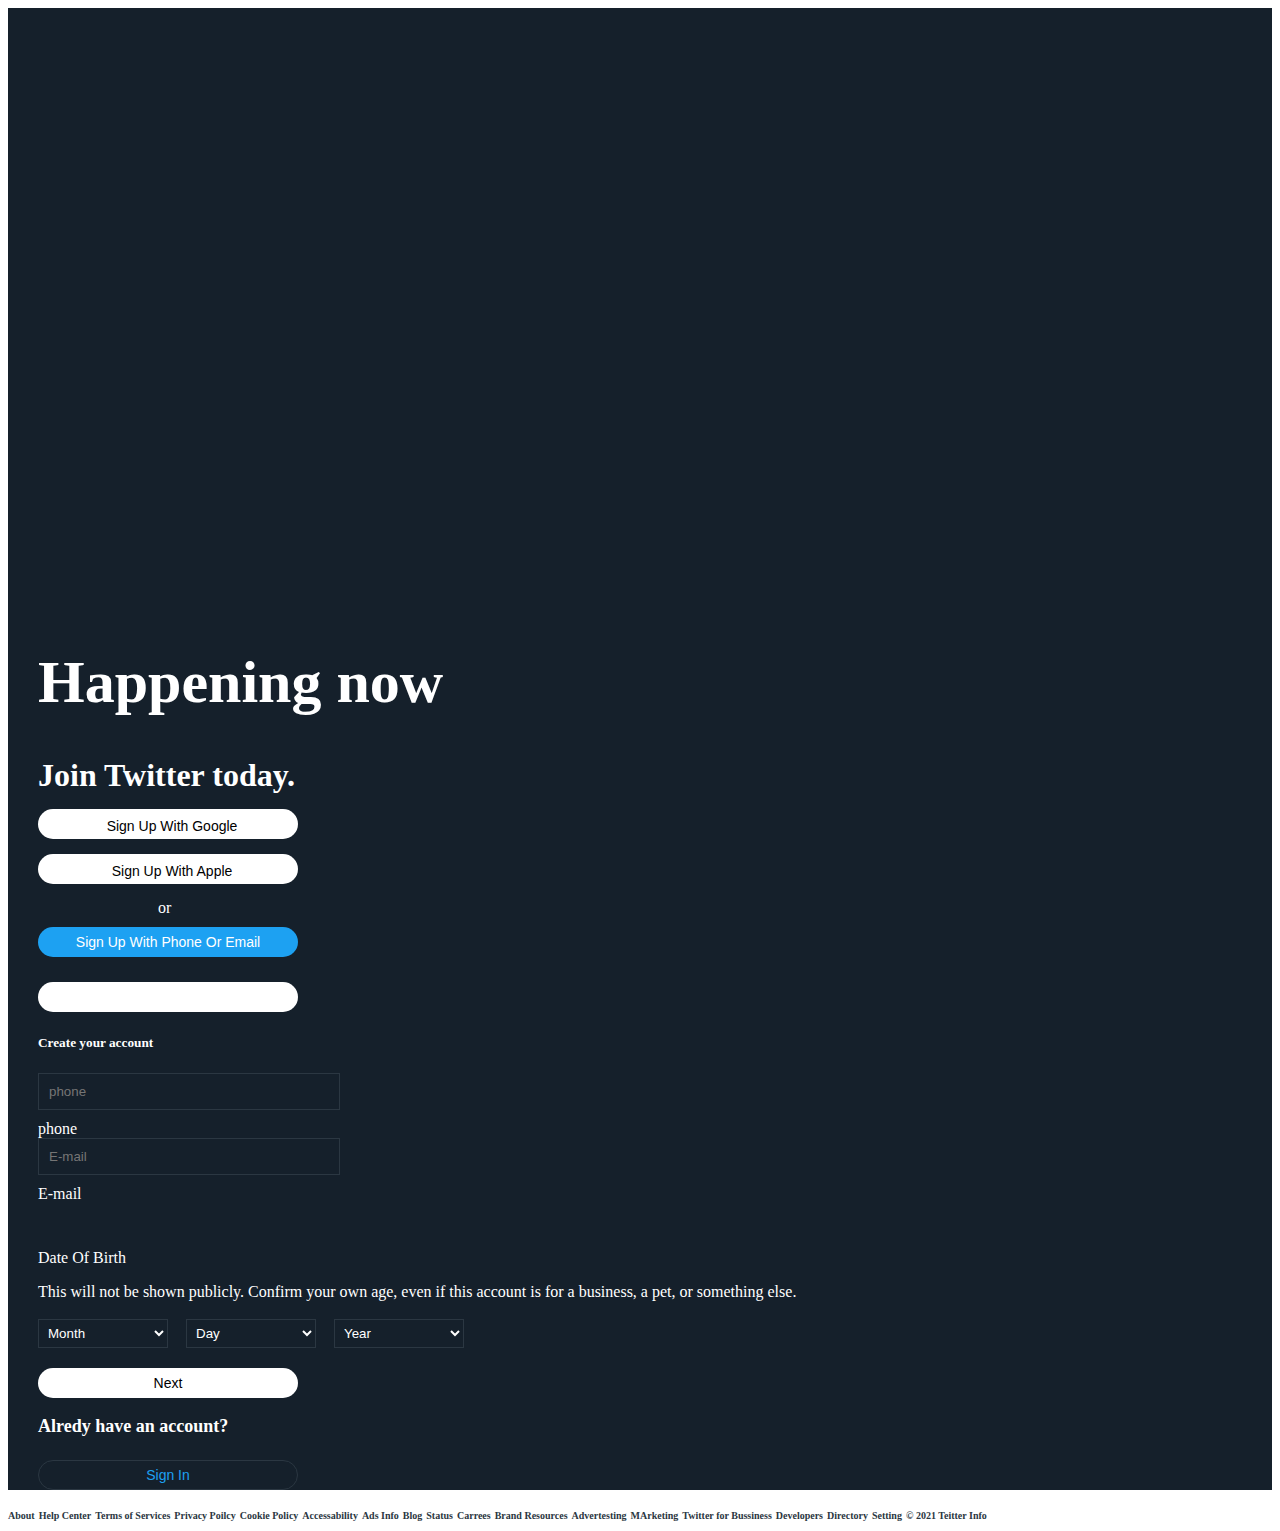
<file: Sign-in/sign.html>
<!DOCTYPE html>
<html lang="en">
  <head>
    <meta charset="UTF-8" />
    <meta http-equiv="X-UA-Compatible" content="IE=edge" />
    <meta name="viewport" content="width=device-width, initial-scale=1.0" />
    <!-- Font Awseome for icons -->
    <link
      rel="stylesheet"
      href="https://use.fontawesome.com/releases/v5.6.1/css/all.css"
      integrity="sha384-gfdkjb5BdAXd+lj+gudLWI+BXq4IuLW5IT+brZEZsLFm++aCMlF1V92rMkPaX4PP"
      crossorigin="anonymous"
    />
    <!-- Bootstrab link for responsive -->
    <!-- CSS only -->
    <link
      href="https://cdn.jsdelivr.net/npm/bootstrap@5.1.3/dist/css/bootstrap.min.css"
      rel="stylesheet"
      integrity="sha384-1BmE4kWBq78iYhFldvKuhfTAU6auU8tT94WrHftjDbrCEXSU1oBoqyl2QvZ6jIW3"
      crossorigin="anonymous"
    />
    <link rel="stylesheet" href="./style.css" />
    <!-- link code for icon link in top of page -->
    <link rel="shortcut icon" href="./pic/loogo.png" />
    <title>Login</title>
  </head>
  <body>
    <!-- Start Login Form -->
    <div class="log-parent sign-twitter row">
      <div class="log-icon col-6">
        <i class="fab fa-twitter"></i>
      </div>

      <div class="form-icon col-6">
        <p><i class="fab fa-twitter"></i></p>
        <h1>Happening now</h1>
        <h3>Join Twitter today.</h3>
        <button class="log-google">
          <i class="fab fa-google"></i> sign up with google
        </button>
        <button class="log-apple">
          <i class="fab fa-apple"></i>sign up with Apple
        </button>
        <p class="simple-txt">or</p>
        <!-- Button trigger modal -->
        <button class="log-phone" type="button" data-bs-toggle="modal"
        data-bs-target="#exampleModal">
          sign up with phone or email
        </button>
        
        <!-- Modal -->
        <div
          class="modal fade "
          id="exampleModal"
          tabindex="-1"
          aria-labelledby="exampleModalLabel"
          aria-hidden="true"
        >
          <div class="modal-dialog modal-des">
            <div class="modal-content">
              <div class="modal-header">
                <!-- Close Button -->
                <i class="fab fa-twitter fa-2x" style="color: white;"></i>
                <button
                  type="button"
                  class="btn-close "
                  data-bs-dismiss="modal"
                  aria-label="Close"
                ></button>
              </div>
              <!-- Body of modal -->
              <div class="modal-body ">

                    <h5>Create your account</h5>
                    <div class="form-floating mb-3 forrm-inpp">
                        <input type="tel" class="tel-inp form-control w-100" id="floatingInput" placeholder="phone" onfocus="HandleInput()">
                        <label for="floatingInput">phone</label>
                    </div>
                    <div class="form-floating mb-3 ">
                    <input type="email" class="mail-inp form-control w-100 forrm-inp" id="floatingInput" placeholder="E-mail" onfocus="HandleInput()">
                    <label for="floatingInput">E-mail</label>
                    </div>
                    <p id="rgs-txt"></p>
                    <p class="text-birth" style="padding-top: 30px;">Date Of Birth</p>
                    <span>This will not be shown publicly. Confirm your own age, even if this account is for a business, a pet, or something else.</span>
                    <br> <br>
                    <select class="select" id="month-select" onclick="CreateMonthList()">
                        <option value="Month">Month</option>
                    </select>
                    <select class="select" id="Day-select" onclick="CreateDayList()">
                        <option value="Day">Day</option>
                    </select>
                    <select class="select" id="Year-select" onclick="CreateYearList()">
                        <option value="Year">Year</option>
                    </select>
                    <button class="bttn-next bg-secondary text-light text-center w-100 " style="margin-top: 20px;" onclick="ValidateSignInInput()"> Next</button>
              </div>
            </div>
          </div>
        </div>
        <p class="simple-txtt">Alredy have an account?</p>
        <button class="log-log " data-bs-toggle="modal"
        data-bs-target="#exampleModal" onclick="HandleSign()">sign in</button>
      </div>
    </div>

    <footer class="container">
      <div class="footer-link">
        <a href="#">About</a>
        <a href="#">Help Center</a>
        <a href="#">Terms of Services</a>
        <a href="#">Privacy Poilcy</a>
        <a href="#">Cookie Policy</a>
        <a href="#">Accessability</a>
        <a href="#">Ads Info</a>
        <a href="#">Blog</a>
        <a href="#">Status</a>
        <a href="#">Carrees</a>
        <a href="#">Brand Resources</a>
        <a href="#">Advertesting</a>
        <a href="#">MArketing</a>
        <a href="#">Twitter for Bussiness</a>
        <a href="#">Developers</a>
        <a href="#">Directory</a>
        <a href="#">Setting</a>
        <a href="#"> &copy; 2021 Teitter Info</a>
      </div>
    </footer>
    <!-- End Login Form -->


    <!-- <div class="div-icon-post">
      <ul>
        <li> <i class="far fa-envelope"></i> <span> Send Via Direct Message</span></li>
        <li> <i class="far fa-bookmark"></i> Bookmark</span></li>
        <li> <i class="fas fa-link"></i> <span> Copy link to Tweet</span></li>
        <li> <i class="fas fa-share"></i> <span> Share Tweet via ...</span></li>
      </ul>
    </div> -->

    <!-- JavaScript Bundle with Popper -->
    <script
      src="https://cdn.jsdelivr.net/npm/bootstrap@5.1.3/dist/js/bootstrap.bundle.min.js"
      integrity="sha384-ka7Sk0Gln4gmtz2MlQnikT1wXgYsOg+OMhuP+IlRH9sENBO0LRn5q+8nbTov4+1p"
      crossorigin="anonymous"
    ></script>
    <script src="./script.js"></script>
  </body>
</html>
</file>
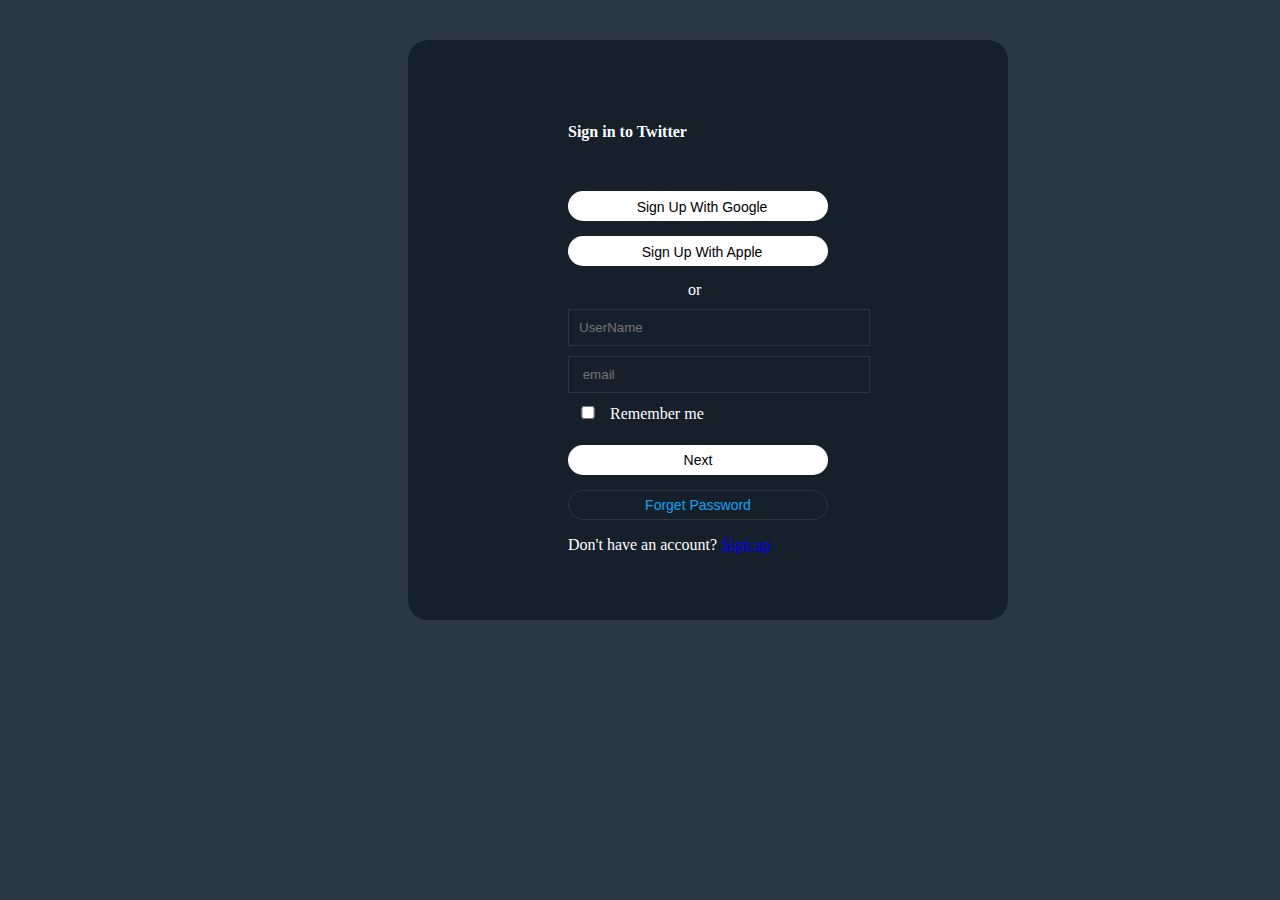
<file: Sign-in/twitter-log.html>
<!DOCTYPE html>
<html lang="en">
<head>
    <meta charset="UTF-8">
    <meta http-equiv="X-UA-Compatible" content="IE=edge">
    <meta name="viewport" content="width=device-width, initial-scale=1.0">
    <!-- Font Awseome for icons -->
    <link rel="stylesheet" href="https://use.fontawesome.com/releases/v5.6.1/css/all.css"
    integrity="sha384-gfdkjb5BdAXd+lj+gudLWI+BXq4IuLW5IT+brZEZsLFm++aCMlF1V92rMkPaX4PP" crossorigin="anonymous">
    <!-- Bootstrab link for responsive -->
    <!-- CSS only -->
    <link href="https://cdn.jsdelivr.net/npm/bootstrap@5.1.3/dist/css/bootstrap.min.css" rel="stylesheet" integrity="sha384-1BmE4kWBq78iYhFldvKuhfTAU6auU8tT94WrHftjDbrCEXSU1oBoqyl2QvZ6jIW3" crossorigin="anonymous">
    <style>
        body {
            background-color: #2b3742;
        }
    </style>
    <link rel="stylesheet" href="./style.css" />
    <!-- link code for icon link in top of page -->
    <link rel="shortcut icon" href="./pic/loogo.png" />
    <title>Twitter</title>
</head>
<body>

    <!-- Start Sign up Form -->
    <div class="sign-twitter signn-twitter">
        <!-- Form Icons -->
        <div class="sign-icon">
            <span class="del-icon" onclick="history.back()" > <i class="fas fa-times delete-icon" ></i> </span>
            <i class="fab fa-twitter twitter-icon"></i>
        </div>

        <div class="form-icon formm-icon">
            <h4>Sign in to Twitter</h4>
            <button class="log-google" > <i class="fab fa-google"></i> sign up with google</button>
            <button class="log-apple" > <i class="fab fa-apple"></i>sign up with Apple</button>
            <p class="simple-txt">or</p>
            <input id="user-val" class="text-inpt txt-inp" type="text" placeholder="UserName" />
            <input id="input-value" class="text-inpt txt-inp" type="text" placeholder=" email" />
            <input id="checkbox-inp" type="checkbox" /> <span class="checkbox-val">Remember me</span>
            <p id="regs-text"></p>
            <button class="sign-next" id="btn-log" onclick="ValidateInput() && CompleteSignIn()" >next</button>
            <button class="sign-forget" >forget password</button>
            <p class="simple-txtt">Don't have an account? <a href="sign.html">Sign up</a></p>
        </div>
    </div>
    <!-- End Sign up Form -->

    <!-- JavaScript Bundle with Popper -->
    <script src="https://cdn.jsdelivr.net/npm/bootstrap@5.1.3/dist/js/bootstrap.bundle.min.js" integrity="sha384-ka7Sk0Gln4gmtz2MlQnikT1wXgYsOg+OMhuP+IlRH9sENBO0LRn5q+8nbTov4+1p" crossorigin="anonymous"></script>
    <script src="./script.js"></script>
</body>
</html>
</file>
<file: assets/css/layout.css>
header {
  position: fixed;
  width: 16%;
  height: 100vh;
  left: 10%;
  border-right: 1px solid #38444d;
}

main {
  position: absolute;
  right: 10%;
  left: 26%;
  display: flex;
  min-height: 100vh;
}

main .homepage,
.bookmarkspage,
.profile-page {
  width: 60%;
  border: 1px solid #38444d;
}

main .sidebar {
  width: 40%;
  padding: 5px 0 0 3%;
}
</file>
<file: assets/css/style.css>
@import url('https://fonts.googleapis.com/css2?family=Roboto&display=swap');

* {
  margin: 0;
  padding: 0;
  box-sizing: border-box;
}

body {
  font-family: 'Roboto', sans-serif;
  background-color: #15202b;
  color: #fff;
  display: flex;
  justify-content: center;
}

button {
  background-color: transparent;
  outline: none;
  border: none;
  color: inherit;
  font-size: inherit;
  cursor: pointer;
}

a {
  color: inherit;
  text-decoration: none;
}

.primary-btn {
  background-color: #1d9bf0;
  border-radius: 25px;
  height: 50px;
}

.secondary-btn {
  background-color: #eff3f4;
  border-radius: 25px;
  color: #0f1419;
}

/* Header */

header {
  display: flex;
  flex-direction: column;
  justify-content: space-between;
}

header .logo .fa-twitter {
  font-size: 1.7rem;
  border-radius: 40px;
  padding: 14px 15px;
  transition: background-color 0.3s;
  cursor: pointer;
}

header .logo .fa-twitter:hover {
  background-color: rgba(255, 255, 255, 0.1);
}

header ul {
  padding-top: 5px;
}

header ul li {
  list-style: none;
  padding: 1rem 0;
  font-size: 1.3rem;
}

header ul li:last-child {
  padding: 0;
}

header ul li a,
header ul li button {
  cursor: pointer;
  border-radius: 40px;
  padding: 12px 20px 12px 15px;
  transition: background-color 0.2s;
}

header ul li a:hover,
header ul li button:hover {
  background-color: rgba(255, 255, 255, 0.1);
}

header ul li i {
  padding-right: 16px;
}

header .tweet-btn {
  width: 90%;
  font-weight: bold;
  margin: 10px 0;
  transition: background-color 0.2s;
}

header .tweet-btn:hover {
  background-color: #177cc0;
}

header .profile {
  display: flex;
  margin: 0 20px 15px 0;
  position: relative;
  cursor: pointer;
  border-radius: 40px;
  padding: 12px 40px 7px 12px;
  transition: background-color 0.3s;
}

header .profile:hover {
  background-color: rgba(255, 255, 255, 0.1);
}

header .profile .profile-picture {
  padding-right: 10px;
}

header .profile .profile-picture img {
  width: 40px;
  border-radius: 50%;
}

header .profile .full-name {
  font-weight: 600;
}

header .profile .username {
  color: #8899a6;
}

header .profile .fa-ellipsis-h {
  position: absolute;
  right: 6%;
  top: 50%;
  transform: translateY(-50%);
}

/* Sidebar */

.sidebar .search-bar {
  position: fixed;
  top: 0;
  right: 10%;
  width: 25%;
  padding: 5px;
  background-color: #15202b;
  z-index: 1;
  display: flex;
  justify-content: flex-end;
}

.sidebar .search-bar .fa-search {
  position: absolute;
  top: 50%;
  left: 10%;
  transform: translateY(-50%);
  color: #8899a6;
}

.sidebar .search-bar input {
  width: 96%;
  height: 45px;
  background-color: #192734;
  border: none;
  border-radius: 25px;
  padding: 0 3.4rem;
  color: #fff;
  font-size: 0.9rem;
}

.sidebar .search-bar input::placeholder {
  color: #8899a6;
}

.sidebar .search-bar input:focus {
  background-color: #15202b;
  outline: 1px solid #1d9bf0;
}

.sidebar .search-bar input:focus + .fa-search {
  color: #1d9bf0;
}

.sidebar .content {
  width: 100%;
  margin-top: 40px;
  padding-top: 15px;
}

.sidebar .content .news {
  border-radius: 20px;
  width: 100%;
  background-color: #192734;
  padding: 15px;
}

#home-header {
  z-index: 1;
  background-color: transparent;
  background-color: #15202bbf;
  backdrop-filter: blur(12px);
  position: sticky;
  top: 0%;
  padding: 15px 10px;
}

#write-header {
  padding-left: 2%;
  padding-top: 2%;
  background-color: transparent;
  border-style: none;
  color: white;
  font-size: 1.3rem;
}

#write-header::placeholder {
  color: #8899a6;
}

#write-header:focus {
  outline-style: none;
  box-shadow: none;
}

.post {
  border-bottom: 1px solid #38444d;
  display: flex;
  height: 120px;
  padding: 10px 3%;
}

.post .post-right-side {
  flex-basis: 100%;
  display: flex;
  flex-direction: column;
  justify-content: space-between;
}

.profile-img {
  width: 48px;
  height: 48px;
  border-radius: 50%;
}

#upload-list ul {
  list-style: none;
  float: left;
}
#upload-list ul li {
  display: inline-block;
  cursor: pointer;
  border-radius: 50%;
  height: 35px;
  width: 35px;
}

#upload-list ul li:hover {
  background-color: #1d9cf017;
}
#upload-list ul li svg {
  width: 20px;
  fill: #1d9bf0;
  display: block;
  margin: 20% auto;
}

#upload-list > button {
  float: right;
  width: 75px;
  height: 35px;
}

#tweet-btn:hover {
  background-color: #177cc0;
}

.post-footer {
  padding-left: 2%;
}

.post-footer > button {
  width: 25%;
  margin-top: 4px;
  font-size: 15px;
  color: #8899a6;
  opacity: 1;
  display: flex;
}
.post-footer > button > i {
  border-radius: 50%;
  padding: 10px;
}
.post-footer > button > label {
  padding: 10px;
}

.reply-btn .retweet-btn .like-btn .share-btn:hover i,
label {
  padding: 0 8px;
}

.reply-btn:hover {
  color: #1d9bf0;
  opacity: 1;
}
.reply-btn:hover i {
  background-color: #1d9cf017;
}
.retweet-btn:hover {
  color: #06996c;
  opacity: 1;
}
.retweet-btn:hover i {
  background-color: #192f369a;
}
.share-btn:hover {
  color: #1d9bf0;
  opacity: 1;
}
.share-btn:hover i {
  background-color: #1d9cf017;
}
.like-btn:hover {
  color: #cc2275;
  opacity: 1;
}
.like-btn:hover i {
  background-color: #2f2438c2;
}
#timeline-options-btn {
  float: right;
  border-radius: 50%;
  width: 35px;
  margin-top: 1%;
  cursor: pointer;
}
#options-svg {
  width: 20px;
  fill: white;
}
#timeline-options-btn:hover {
  background-color: #ffffff1a;
}
.post-container {
  padding: 12px 16px;
  border-bottom: 1px solid #38444d;
  width: 100%;
  position: relative;
  display: flex;
}
.post-container:hover {
  background-color: #1b2631;
}

.name-container {
  display: flex;
}

.name-style {
  padding-left: 2%;
  font-size: 15px;
  display: flex;
}

.username-style {
  color: #8899a6;
  padding-left: 5px;
}

.name-style:hover,
.username-style:hover {
  text-decoration: underline;
  cursor: pointer;
}

.post-article {
  padding: 2%;
  font-size: 15px;
  line-height: 1.2rem;
}

.post-content {
  width: 100%;
}

.post-media {
  margin: 10px 0;
  width: 100%;
  border-radius: 20px;
}

.post-text {
  position: relative;
}

.settings-btn {
  border-radius: 50%;
  width: 35px;
  height: 35px;
  font-size: 18px;
  color: #8899a6;
  cursor: pointer;
  position: absolute;
  right: 0;
  top: 0;
}
.settings-btn:hover i {
  color: #1d9bf0;
  opacity: 1;
}
.settings-btn:hover {
  background-color: #1d9cf017;
}

.profile-card {
  background-color: #15202b;
  z-index: 2;
  position: absolute;
  top: 10px;
  padding: 20px;
  width: 300px;
  font-size: 15px;
  border-radius: 20px;
  -webkit-box-shadow: -2px 0px 20px -2px rgba(255, 252, 255, 0.28);
  -moz-box-shadow: -2px 0px 20px -2px rgba(255, 252, 255, 0.28);
  box-shadow: -2px 0px 20px -2px rgba(255, 252, 255, 0.28);
  -webkit-border-radius: 20px;
  -moz-border-radius: 20px;
  -ms-border-radius: 20px;
  -o-border-radius: 20px;
}

.profile-card .name-style {
  padding-top: 5px;
}

.profile-card .username-style {
  padding: 0;
}

.card-follow-btn {
  float: right;
  padding: 4% 5%;
  color: #15202b;
  font-weight: bold;
  font-size: 15px;
  background-color: white;
  border-width: 1px;
  border-style: solid;
  border-radius: 20px;
  -webkit-border-radius: 20px;
  -moz-border-radius: 20px;
  -ms-border-radius: 20px;
  -o-border-radius: 20px;
}
#selected-user-following:hover {
  text-decoration: underline;
}
#selected-user-followers:hover {
  text-decoration: underline;
}
.liked-post-style > i {
  color: #cc2275;
  opacity: 1;
}
.liked-post-style > label {
  color: #cc2275;
  opacity: 1;
}
.retweeted-post-style > i {
  color: #06996c;
  opacity: 1;
}
.retweeted-post-style > label {
  color: #06996c;
  opacity: 1;
}
.logged-user-image {
  height: 50px;
  width: 50px;
  border-radius: 50%;
}

/******************************************** loading ********************/
.lds-ring {
  display: inline-block;
  position: relative;
  width: 100%;
  height: 40px;
  padding: 0px 45%;
}
.hidden {
  display: none;
}
.lds-ring div {
  box-sizing: border-box;
  display: block;
  position: absolute;
  width: 30px;
  height: 30px;
  margin: 8px;
  border: 3px solid #1d9bf0;
  border-radius: 50%;
  animation: lds-ring 0.7s linear infinite;
  border-color: #1d9bf0 #1d9cf017 #1d9cf017 #1d9cf017;
  -webkit-border-radius: 50%;
  -moz-border-radius: 50%;
  -ms-border-radius: 50%;
  -o-border-radius: 50%;
  -webkit-animation: lds-ring 0.7s linear infinite;
}

@keyframes lds-ring {
  0% {
    transform: rotate(0deg);
    -webkit-transform: rotate(0deg);
    -moz-transform: rotate(0deg);
    -ms-transform: rotate(0deg);
    -o-transform: rotate(0deg);
  }
  100% {
    transform: rotate(360deg);
  }
}

/* users to follow */
.users-section {
  width: 100%;
  background-color: #192734;
  margin: 15px 0;
  border-radius: 20px;
}

.section-title {
  font-size: 1.3rem;
  font-weight: 600;
  padding: 13px 16px;
}

.section-user {
  display: flex;
  align-items: center;
  margin: 5px 0;
  width: 100%;
  padding: 10px 16px;
}

.section-user:hover {
  background-color: rgba(255, 255, 255, 0.02);
  cursor: pointer;
}

.section-user:last-child:hover {
  border-bottom-left-radius: 20px;
  border-bottom-right-radius: 20px;
}

.user-image {
  width: 48px;
  height: 48px;
  margin-right: 5px;
}

.user-image img {
  width: 100%;
  height: 100%;
  border-radius: 50%;
  object-fit: cover;
}

.who-to-follow-user {
  height: fit-content;
}

.follow-btn {
  font-size: 14px;
  padding: 4px 18px;
  font-weight: 600;
}

.unfollow-btn {
  background-color: transparent;
  color: white;
  border: 0.5px solid white;
  font-size: 16px;
  line-height: 10px;
}
.follow-btn:hover {
  opacity: 0.9;
}

.unfollow-btn:hover {
  color: #e5212e;
  border: 0.5px solid #e5212e;
  content: 'unfollow';
  background-color: #322632;
}

.user-name {
  line-height: 19px;
  font-size: 15px;
}
.op {
  color: #8899a6;
}

.user-item {
  display: flex;
  justify-content: space-between;
}

.moreFollowers {
  color: #1d9bf0;
  font-size: 14px;
  padding: 10px 0;
}

/* profile page */
.user-profile-image {
  position: absolute;
  border-radius: 50%;
  width: 30%;
  height: 155px;
  border-width: 4px;
  border-style: solid;
  border-color: #15202b;
  top: 60%;
  left: 5%;
}

.edit-profile-btn {
  float: right;
  margin-top: 3%;
  margin-right: 2%;
  padding: 2%;
  border-radius: 25px;
  border-width: 1px;
  -webkit-border-radius: 25px;
  -moz-border-radius: 25px;
  -ms-border-radius: 25px;
  -o-border-radius: 25px;
  border-style: solid;
  border-color: #3d5466;
  background-color: #15202b;
  -webkit-border-radius: 25px;
  font-weight: bolder;
  font-size: 15px;
}
.edit-profile-btn:hover {
  background-color: #2b3640;
}
.Tweets-options {
  padding: 0% 10%;
  display: flex;
  flex-direction: row;
  /* justify-content: space-around; */
  list-style: none;
  border-bottom-width: 1px;
  border-bottom-style: solid;
  border-bottom-color: #38444d;
}
.Tweets-options li {
  padding: 4%;
}
.Tweets-options li:hover {
  background-color: #2b3640;
}
.back-btn {
  font-size: 10px;
  border-radius: 50%;
  color: white;
  width: 30px;
  height: 30px;
  transition: background-color 0.3s;
  cursor: pointer;
  -webkit-border-radius: 50%;
  -moz-border-radius: 50%;
  -ms-border-radius: 50%;
  -o-border-radius: 50%;
}
.back-btn:hover {
  background-color: rgba(255, 255, 255, 0.1);
}

.replyContainer {
  height: auto;
}

.reply-btn {
  float: right;
  width: 75px;
  height: 35px;
}

.div-icon-post {
  background-color: #15202b;
  color: white;
  width: 400px;
  height: 180px;
  padding: 15px 5px;
  border: 1px solid #0e171f;
  z-index: 2;
  position: absolute;
  right: 0;
}

.div-icon-post ul li {
  list-style: none;
  line-height: 2.5em;
  font-size: 15px;
}

.div-icon-post ul li:hover {
  background-color: #0e171f;
}

.div-icon-post ul li i {
  margin-right: 7px;
  padding-left: 7px;
  color: #494d52;
  font-size: 20px;
}
</file>
<file: Sign-in/style.css>
.log-parent, .signn-twitter, .modal-des .modal-content ,select {
    background-color: #15202b;
    color: #fff;
}

.log-parent .log-icon {
    background-image: url("https://abs.twimg.com/sticky/illustrations/lohp_en_1302x955.png");
    height: 600px;
}

.log-parent .log-icon i{
    color: white ;
    padding-left: 200px;
    padding-top: 200px;
    font-size: 200px;
}

.log-parent .form-icon {
    margin-top: 40px;
    padding-left: 30px;
}

.log-parent .form-icon p i {
    color: white ;
    font-size: 40px;
    margin-bottom: 30px;
}

.log-parent .form-icon h1 {
    font-size: 60px;
    font-family: inherit;
}

.log-parent .form-icon h3 {
    font-size: 32px;
    margin: 15px auto;
}

.sign-twitter button {
    width: 260px;
    height: 30px;
    border-radius: 20px;
    border-color: rgb(212, 209, 209);
    background-color: white;
    border: none ;
    cursor: pointer;
    text-transform: capitalize;
    font-size: 14px;
    display: block;
    margin-bottom: 15px;
}

.select {
    padding: 5px;
    width: 130px;
    border-color: #2b3742;
    margin-right: 14px;
    outline: none;
}

.log-parent .form-icon .log-log,
.sign-twitter .sign-forget {
    color: #1DA1F2;
    background-color: #15202b;
    border: 1px solid #2b3742 ;
}

.log-parent .form-icon .log-phone {
    background-color: #1DA1F2 ;
    color: white;
    margin-bottom: 25px;
    border: none;
}

.sign-twitter .log-google:hover {
    background-color: rgb(236, 246, 252);
}

.sign-twitter .log-apple:hover {
    background-color: rgb(233, 232, 232);
}

.sign-twitter button i {
    padding-right: 8px;
    font-size: 20px;
}

.sign-twitter .log-google i {
    color: #1DA1F2;
}

.sign-twitter .simple-txt {
    padding-left: 120px;
    margin: 10px auto;
}

.log-parent .form-icon .simple-txtt{
    padding-bottom: 5px;
    font-size: 18px;
    font-weight: 550;
}

/* Start Sign up Form */
.signn-twitter {
    margin-top: 40px;
    margin-left: 400px;
    width: 600px;
    border-radius: 20px;
}

.signn-twitter .sign-icon {
    padding-left: 30px; 
}

.formm-icon {
    padding-left: 160px;
    padding-bottom: 50px;
}

.formm-icon h4 {
    padding: 28px 0px;
}

.signn-twitter .sign-icon .twitter-icon {
    color: white ;
    padding-left: 230px;
    padding-top: 20px;
    font-size: 30px;
}

.signn-twitter .sign-icon .del-icon {
    padding:7px ; 
}

.signn-twitter .sign-icon .del-icon:hover {
    border-radius: 50%; 
    background-color: rgb(63, 63, 63);
    cursor: pointer;
}

.sign-twitter input {
    background-color: #15202b;
    color: white;
    border:1px solid #2b3742;
    display: block;
    margin-bottom: 10px;
    padding: 10px ;
    width: 280px;
}

input:focus {
    border: 2px solid rgb(32, 32, 143);
    outline: none;
}

#checkbox-inp {
    display: inline-block;
    margin-left: -120px;
}

.checkbox-val{margin-left: -125px; }
/* End Sign up Form */

input.success {
    border: 2px solid green;
}

input.error {
    border: 2px solid red;
}

/* End Sign in form form scratch */

/* Start Style For Modal */
input.active{
    background-color: #15202b;
}
/* End Style For Modal */

footer .footer-link a {
    font-size: 10px;
    font-weight: 550;
    color: #2b3742;
    text-decoration: none;
}

footer .footer-link a:hover {
    text-decoration: underline;
}

/* Start Style for handle icon in any post ... */
/* .div-icon-post {
    background-color: #15202b;
    color: white;
    width: 320px;
    padding: 15px 5px;
}

.div-icon-post ul li {
    list-style: none;
    line-height: 2.5em;
    font-size: 20px;
}

.div-icon-post ul li i {
    margin-right: 10px;
    color: #494d52;
    font-size: 20px;
} */
/* End Style for handle icon in any post ... */
</file>
